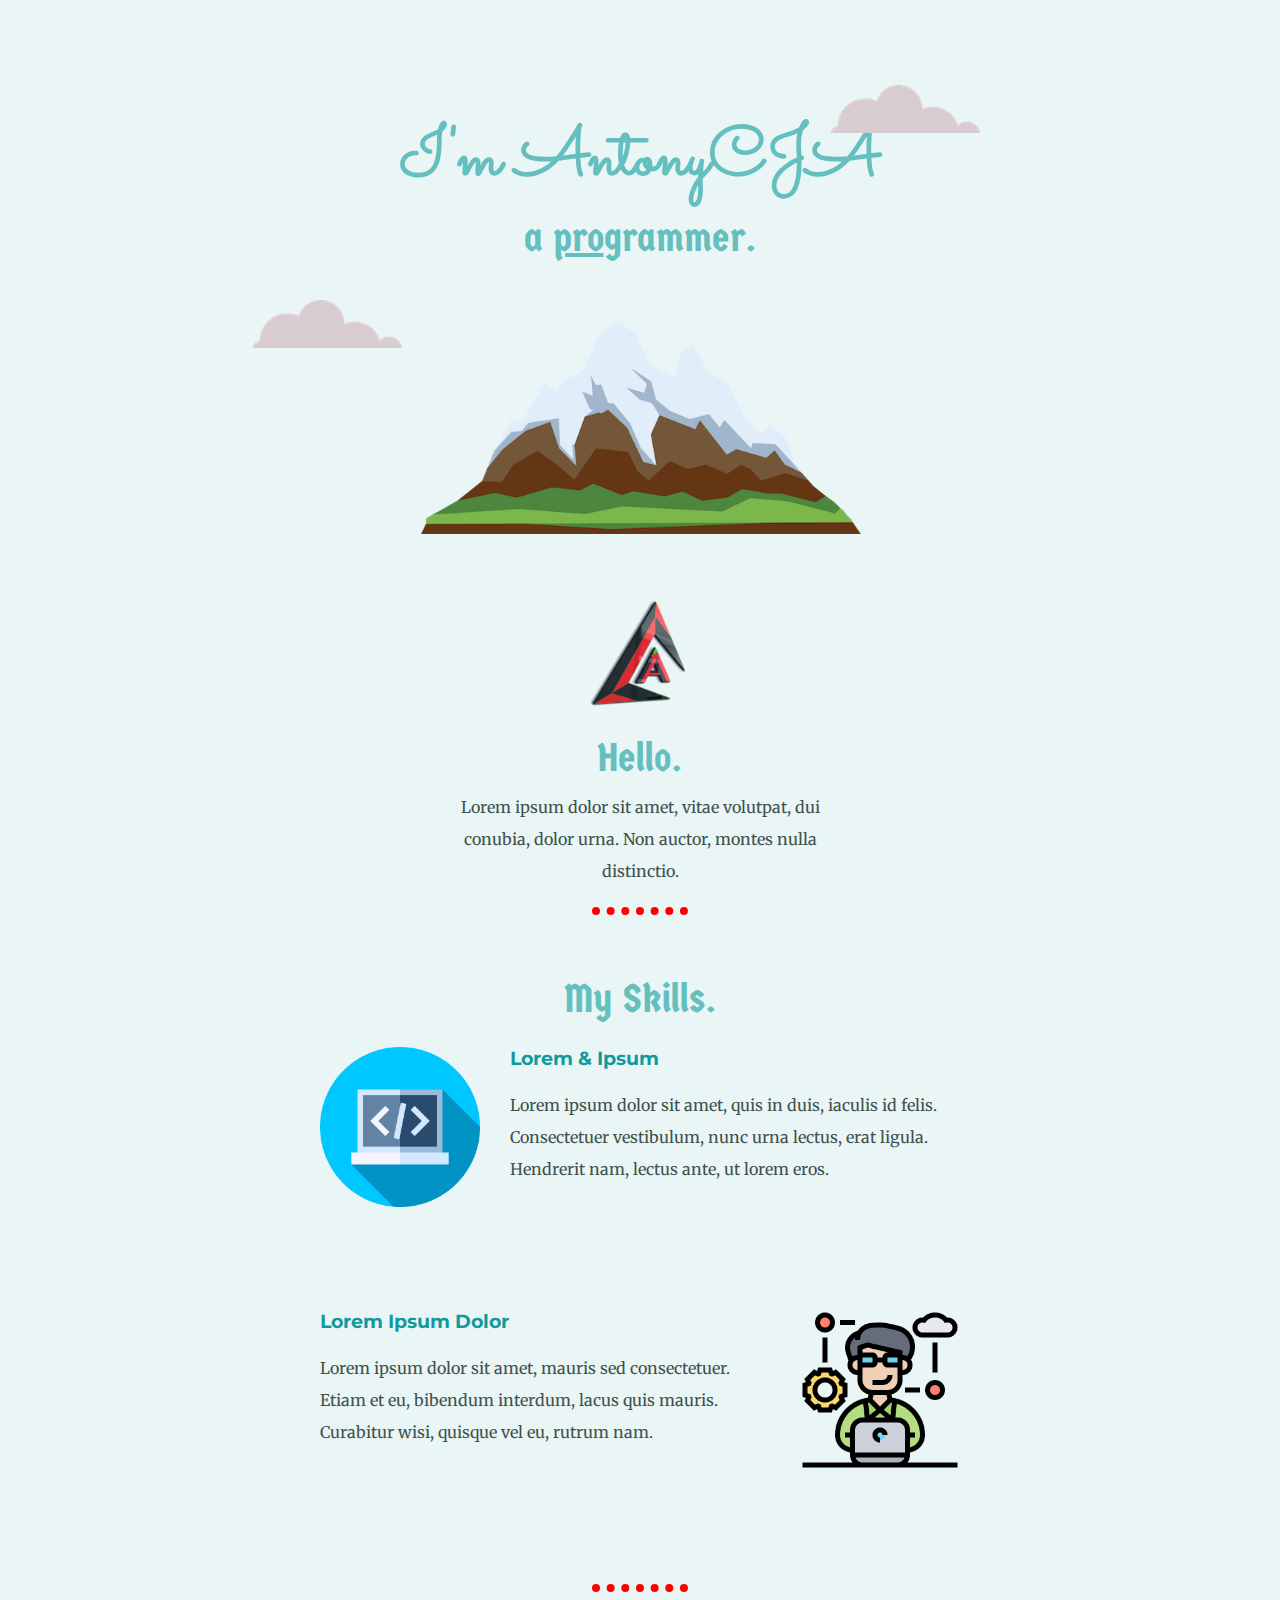
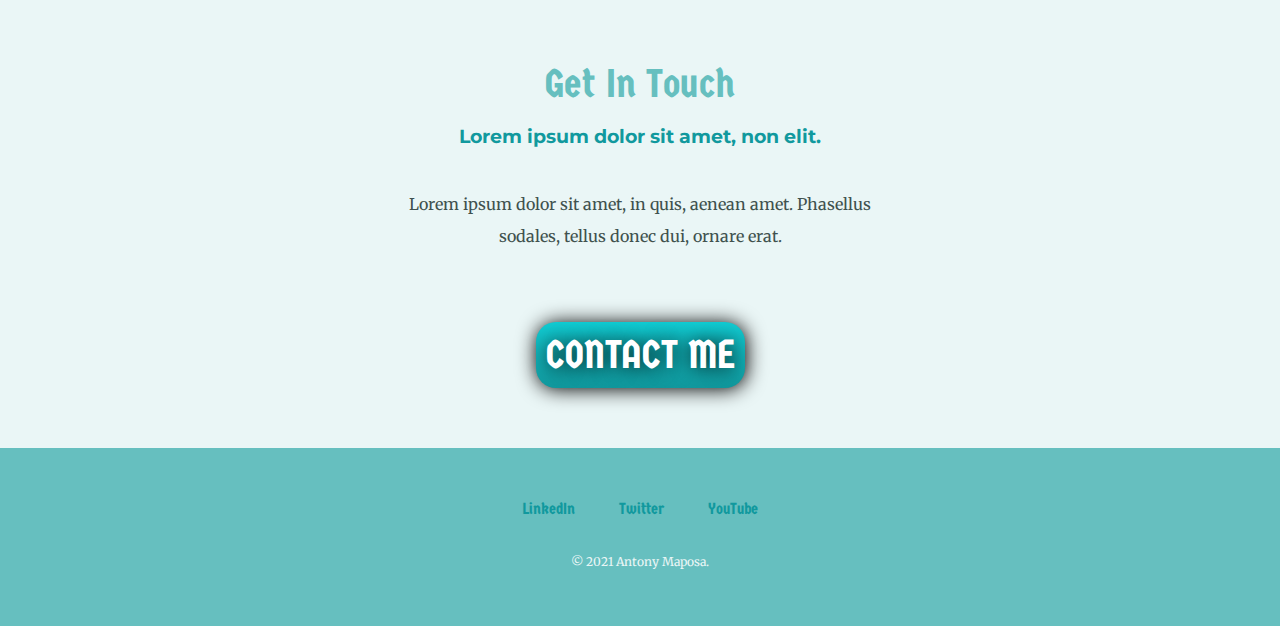
<file: index.html>
<!DOCTYPE html>
<html lang="en" dir="ltr">

<head>
  <meta charset="utf-8">
  <title>My Site</title>
  <link rel="stylesheet" href="css/styles.css">
  <link rel="icon" href="images/favicon.ico">
  <link rel="preconnect" href="https://fonts.googleapis.com">
  <link rel="preconnect" href="https://fonts.gstatic.com" crossorigin>
  <link href="https://fonts.googleapis.com/css2?family=Allura&family=Germania+One&family=Merriweather&family=Montserrat:wght@500&family=Sacramento&display=swap" rel="stylesheet">
</head>

<body>

  <div class="top_container">
    <img class="top_cloud" src="images/cloud.png" alt="cloud_image">
    <h1>I'm AntonyCJA</h1>
    <h2 class="programmer">a <span class="pro">pro</span>grammer.</h2>
    <img class="bottom_cloud" src="images/cloud.png" alt="cloud_image">
    <img class="mountain" src="images/mountain.png" alt="mountain_image">
  </div>

  <div class="middle-container">
    <div class="profile">
      <img class="logo" src="images/c_logo.png" alt="logo_image">
      <h2>Hello.</h2>
      <p class="intro">Lorem ipsum dolor sit amet, vitae volutpat, dui conubia, dolor urna. Non auctor, montes nulla distinctio.</p>
    </div>

  <hr>
  <div class="skills">
    <h2>My Skills.</h2>
    <div class="skill_row">
      <img class="skill_img" src="images/programming.png" alt="programming_image">
      <h3>Lorem & Ipsum</h3>
      <p>Lorem ipsum dolor sit amet, quis in duis, iaculis id felis. Consectetuer vestibulum, nunc urna lectus, erat ligula. Hendrerit nam, lectus ante, ut lorem eros.</p>
    </div>
    <br>
    <div class="skill_row">
      <img class="skill_row_img" src="images/application.png" alt="skills_img">
      <h3>Lorem Ipsum Dolor</h3>
      <p>Lorem ipsum dolor sit amet, mauris sed consectetuer. Etiam et eu, bibendum interdum, lacus quis mauris. Curabitur wisi, quisque vel eu, rutrum nam.</p>
    </div>

  </div>
</div>
<br>
  <hr>
  <div class="contact-me">
    <h2>Get In Touch</h2>
    <h3>Lorem ipsum dolor sit amet, non elit.</h3>
    <p class="contact-message">Lorem ipsum dolor sit amet, in quis, aenean amet. Phasellus sodales, tellus donec dui, ornare erat.</p>
    <a class="btn" href="mailto:uctat101@gmail.com">CONTACT ME</a>
  </div>



  <div class="bottom-container">
    <a class="footer-link" href="https://www.linkedin.com/in/antony-maposa" target="_blank" rel="noopener noreferrer">LinkedIn</a>
    <a class="footer-link" href="https://twitter.com/antonycja" target="_blank" rel="noopener noreferrer">Twitter</a>
    <!-- <a class="footer-link" href="https://www.antonycja.com">Website</a> -->
    <a class="footer-link" href="https://www.youtube.com/antonycja" target="_blank" rel="noopener noreferrer">YouTube</a>
    <p class="copyright">© 2021 Antony Maposa.</p>
  </div>

</body>

</html>
</file>
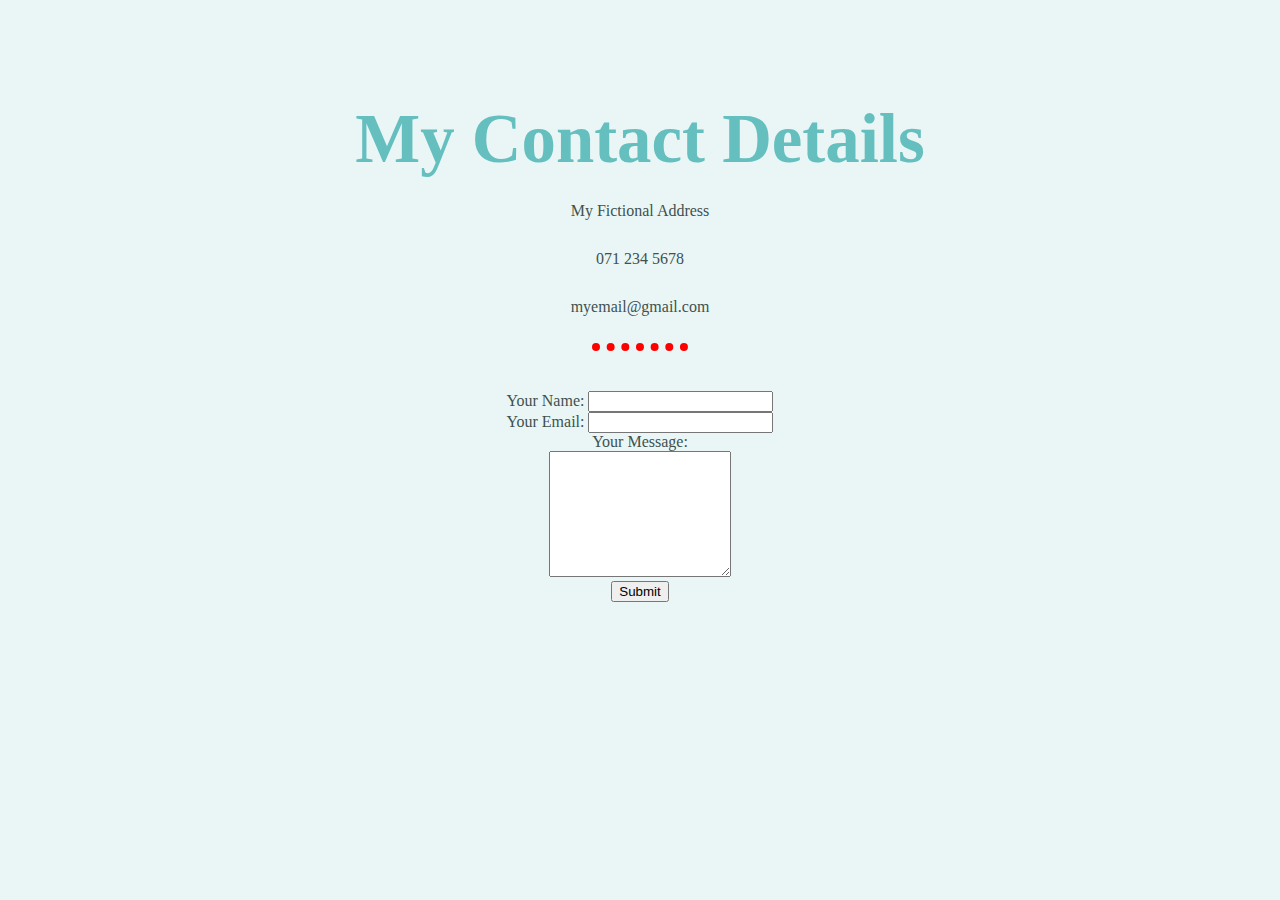
<file: contactme.html>
<!DOCTYPE html>
<html lang="en" dir="ltr">
  <head>
    <meta charset="utf-8">
    <title>Contact Me</title>
    <link rel="stylesheet" href="css/styles.css">
  </head>
  <body>
    <h1 class="new_tab">My Contact Details</h1>
    <p>My Fictional Address</p>
    <p>071 234 5678</p>
    <p>myemail@gmail.com</p>

    <hr>

    <form action="mailto:uctat101@gmail.com" method="post" enctype="text/plain">
      <label for="">Your Name: </label>
      <input type="text" name="yourname" value=""><br>
      <label for="">Your Email: </label>
      <input type="email" name="youremail" value=""><br>
      <label for="">Your Message: </label><br>
      <textarea name="yourmaessage" rows="8" cols="20"></textarea><br>
      <input type="submit" name="">
    </form>
  </body>
</html>
</file>
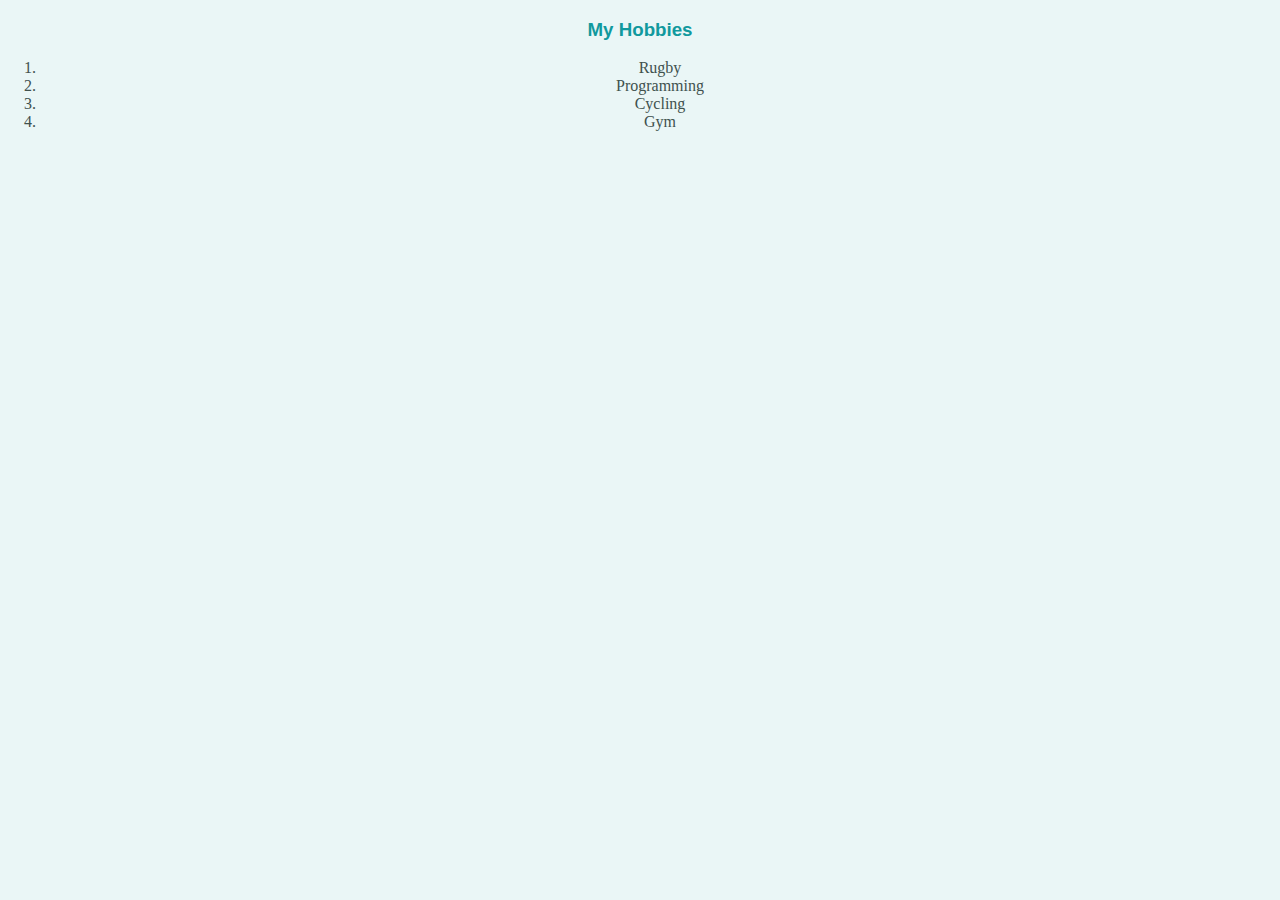
<file: myhobbies.html>
<!DOCTYPE html>
<html lang="en" dir="ltr">
  <head>
    <meta charset="utf-8">
    <title>My Hobbies</title>
    <link rel="stylesheet" href="css/styles.css">
  </head>

  <body>
    <h3 class="new_tab">My Hobbies</h3>
    <ol>
      <li>Rugby</li>
      <li>Programming</li>
      <li>Cycling</li>
      <li>Gym</li>
    </ol>
  </body>
</html>
</file>
<file: css/styles.css>
body {
  color: #40514E;
  text-align: center;
  font-family: 'Merriweather', serif;
  margin: 0;
  padding: 0;
  background-color: #EAF6F6;
  /* background-color: #C2FFD9; */
}

hr {
  text-align: center;
  border: red;
  border-style: none;
  border-top-style: dotted;
  height: 0px;
  border-width: 0.50rem;
  width: 6%;
  margin: 20px auto 20px auto;
  padding: 10px;
}

h1 {
  color: #66BFBF;
  font-size: 4.3rem;
  /* font-family: 'Allura', cursive; */
  font-family: 'Sacramento', cursive;
  margin: 100px auto 0 auto;
  /* width: auto; */
}

h2 {
  font-weight: normal;
  color: #66BFBF;
  font-size: 2.5rem;
  font-family: 'Germania One', cursive;
  margin: 5px auto 10px auto;
  /* padding-bottom: 10px; */
}

h3 {
  color: #11999E;
  font-family: 'Montserrat', sans-serif;
}

p {
    line-height: 2;
}

a {
  color: #11999E;
  font-family: 'Germania One', cursive;
  margin: 10px 20px;
  text-decoration: none;
}

a:hover {
  color: #EAF6F6;
}

.copyright {
  color: #EAF6F6;
  font-size: 0.75rem;
  padding: 20px 0;
}

.contact-me {
  padding-top: 1.5rem;
  margin: 0 auto 50px
}
.contact-message {
  width: 40%;
  margin: 40px auto 60px;
}

.bottom-container {
  background-color: #66BFBF;
  padding: 50px 0 20px 0;
}

.btn {
   background: #11CDD4;
   background-image: -webkit-linear-gradient(top, #11CDD4, #11999E);
   background-image: -moz-linear-gradient(top, #11CDD4, #11999E);
   background-image: -ms-linear-gradient(top, #11CDD4, #11999E);
   background-image: -o-linear-gradient(top, #11CDD4, #11999E);
   background-image: -webkit-gradient(to bottom, #11CDD4, #11999E);
   -webkit-border-radius: 20px;
   -moz-border-radius: 20px;
   border-radius: 20px;
   color: #FFFFFF;
   font-family: 'Germania One', cursive;
   font-size: 40px;
   font-weight: 100;
   padding: 10px;
   -webkit-box-shadow: 1px 1px 20px 0 #000000;
   -moz-box-shadow: 1px 1px 20px 0 #000000;
   box-shadow: 1px 1px 20px 0 #000000;
   text-shadow: 1px 1px 20px #000000;
   text-decoration: none;
   display: inline-block;
   cursor: pointer;
   text-align: center;
}

.btn:hover {
   border: solid #337FED 1px;
   background: #30E3CB;
   background-image: -webkit-linear-gradient(top, #30E3CB, #2BC4AD);
   background-image: -moz-linear-gradient(top, #30E3CB, #2BC4AD);
   background-image: -ms-linear-gradient(top, #30E3CB, #2BC4AD);
   background-image: -o-linear-gradient(top, #30E3CB, #2BC4AD);
   background-image: -webkit-gradient(to bottom, #30E3CB, #2BC4AD);
   -webkit-border-radius: 20px;
   -moz-border-radius: 20px;
   border-radius: 20px;
   text-decoration: none;
}

.logo {
  width: 10%;
  /* height: auto; */
   /* height: 150px; */
  padding-top: 50px;
}

.mountain {
  width: 35%;
}

.skill_img {
  width: 25%;
  float: left;
  margin-right: 30px;
}

.skills {
  padding-top: 1rem;
  padding-bottom: 1rem;
}

.skill_row {
  text-align: left;
  width: 50%;
  margin: 25px auto 80px auto;
}

.skill_row_img {
  width: 25%;
  float: right;
  margin-left: 30px;
}

.pro {
  text-decoration: underline;
}

.intro {
  width: 30%;
  margin: auto;
}

.bottom_cloud {
  position: absolute;
  left: 15.75rem;
  top: 300px;
}

.top_cloud {
  position: absolute;
  right: 18.75rem;
  top: 40px;
  padding-top: 45px;
}

.top_container {
  padding: 10px;
  background-color: ;
}

.middle_container {
  margin: 100px 0;
}

.bottom_container {

}
</file>
